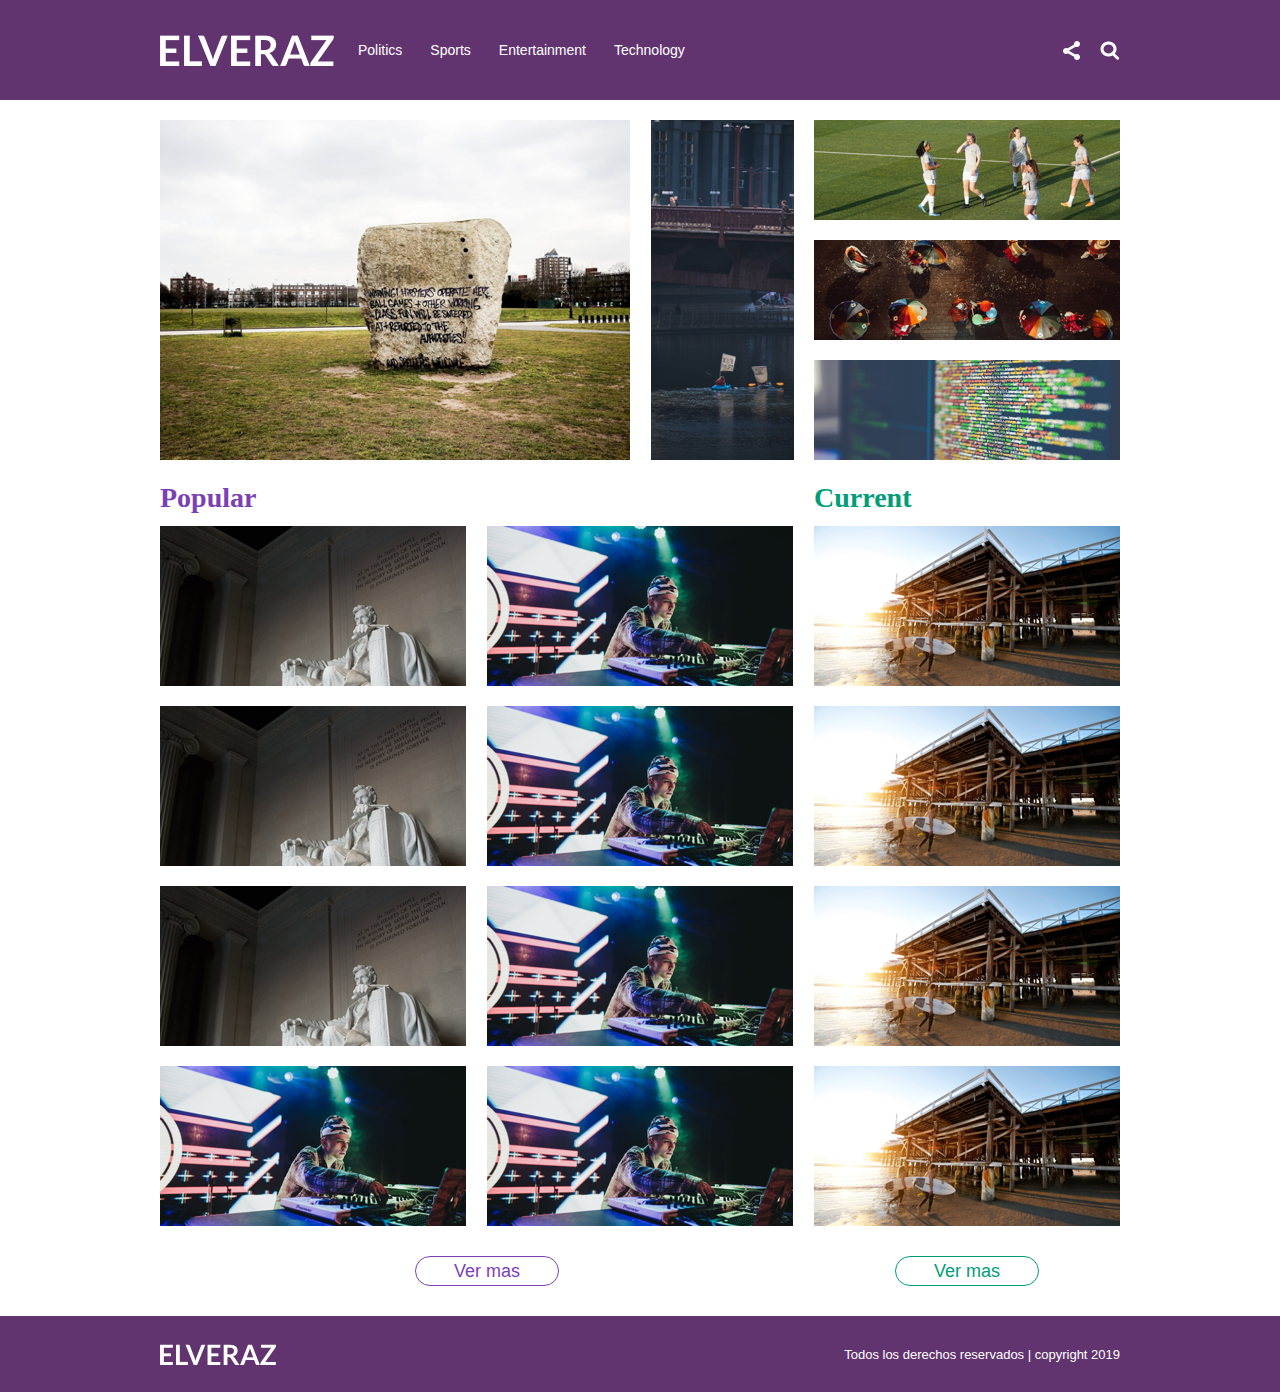
<file: index.html>
<!DOCTYPE html>
<html>

<head>
    <meta charset="utf-8">
    <meta http-equiv="X-UA-Compatible" content="IE=edge">
    <title>Home</title>
    <meta name="viewport" content="width=device-width, initial-scale=1">
    <link rel="stylesheet" type="text/css" media="screen" href="./assets/styles/reset.css">
    <link rel="stylesheet" type="text/css" media="screen" href="./assets/styles/main.css">
    <link rel="stylesheet" type="text/css" media="screen" href="./assets/styles/responsive.css">
    <link rel="stylesheet" href="https://use.fontawesome.com/releases/v5.7.2/css/all.css"
        integrity="sha384-fnmOCqbTlWIlj8LyTjo7mOUStjsKC4pOpQbqyi7RrhN7udi9RwhKkMHpvLbHG9Sr" crossorigin="anonymous">
    <script src="./assets/scripts/main.js"></script>
</head>

<body>
    <div class="wrapper">
        <!-- header -->
        <header class="header">
            <div class="general-header container">
                <div class="container d-flex j-content-between a-items-center">
                    <div class="logo-nav d-flex a-items-center">
                        <img src="./assets/images/logo/elveraz.png">
                        <nav class="display-none-mb">
                            <ul class="d-flex">
                                <li class="normal"><a href="./politics.html">Politics</a></li>
                                <li class="normal"><a href="">Sports</a></li>
                                <li class="normal"><a href="">Entertainment</a></li>
                                <li class="normal"><a href="">Technology</a></li>
                            </ul>
                        </nav>
                    </div>
                    <!-- socialmedia&search -->
                    <div class="social-media d-flex display-none-mb">
                        <button onclick="displayonoff1()" type="button"><img
                                src="./assets/images/socialmedia/group.png"></button>
                        <button onclick="displayonoff2()" type="button"><img
                                src="./assets/images/search/group-2.png"></button>
                    </div>
                    <!-- search-window -->
                    <nav id="search-window" class="search-window-global display-none-mb" style="display:none">
                        <div class="container d-flex j-content-between a-items-center">
                            <form>
                                <input type="text" name="search-window"
                                    placeholder="Escribe aquí tu búsqueda y presiona enter" maxlength="30">
                            </form>
                            <div class="x-symbol">
                                <button onclick="displayonoff2()" type="button" class="fas fa-times"></button>
                            </div>
                        </div>
                    </nav>
                    <div class="bars display-on-mb">
                    <p class="fas fa-bars"></p>
                    </div>
                </div>
            </div>
        </header>
        <!-- social-media-menu -->
        <nav id="social-media-menu" style="display:none" class="social-media-global">
            <div class="container">
                <nav class="d-flex j-content-end a-items-center">
                    <ul class="social-media-local d-flex j-content-end a-items-center">
                        <li><a href=""><span class="tag fab fa-facebook-f"></a></li>
                        <li><a href="">Facebook</a></li>
                    </ul>
                    <ul class="social-media-local d-flex j-content-end a-items-center">
                        <li><a href=""><span class="tag fab fa-twitter"></span></a></li>
                        <li><a href="">Twitter</a></li>
                    </ul>
                </nav>
            </div>
        </nav>
        <!-- main -->
        <main class="main">
            <div class="container">
                <div class="main-news d-flex j-content-between">
                    <div class="box-1">
                        <section>
                            <article class="article">
                                <figure><img src="assets/images/main-news/column1/column1.png"></figure>
                                <div class="article-text first">
                                    <h2>Politics</h2>
                                    <div class="info-first">
                                        <p class="p26">Salvador del Solar es el nuevo presidente del Consejo de
                                            Ministros
                                        </p>
                                        <div class="first-social a-items-center d-flex j-content-between">
                                            <p class="p11">Hace 3 horas</p>
                                            <ul class="social-tags d-flex j-content-between a-items-center">
                                                <li class="circle-with-text">
                                                    <span class="tag fab fa-facebook-f"></span>
                                                </li>
                                                <li class="circle-with-text">
                                                    <span class="tag fab fa-twitter"></span>
                                                </li>
                                            </ul>
                                        </div>
                                    </div>
                                </div>
                            </article>
                        </section>
                    </div>
                    <div class="box-2">
                        <section>
                            <article class="article">
                                <figure><img src="assets/images/main-news/column2/column1.png"></figure>
                                <div class="article-text second">
                                    <p class="tags p13">Politics</p>
                                    <div class="info-second">
                                        <p class="p18">Las protestas cada vez son mayores</p>
                                        <p class="p11">Hace 3 horas</p>
                                        <ul class="d-flex j-content-end">
                                            <li class="circle-with-text">
                                                <span class="tag fab fa-facebook-f"></span>
                                            </li>
                                            <li class="circle-with-text">
                                                <span class="tag fab fa-twitter"></span>
                                            </li>
                                        </ul>
                                    </div>
                                </div>
                            </article>
                        </section>
                    </div>
                    <div class="box-3">
                        <section>
                            <article class="article spacing size">
                                <figure><img src="assets/images/main-news/column3/article1.png"></figure>
                                <div class="article-text third">
                                    <p class="tags p13">Sports</p>
                                    <div class="info-third">
                                        <p class="p16 bold">Las chicas campeonas otra vez</p>
                                        <div class="third-social d-flex a-items-center j-content-between social-third">
                                            <p class="p11">Hace 3 horas</p>
                                            <ul class="social-tags d-flex a-items-center j-content-between">
                                                <li class="circle-with-text">
                                                    <span class="tag fab fa-facebook-f"></span>
                                                </li>
                                                <li class="circle-with-text">
                                                    <span class="tag fab fa-twitter"></span>
                                                </li>
                                            </ul>
                                        </div>
                                    </div>
                            </article>
                            <article class="article spacing size">
                                <figure><img src="assets/images/main-news/column3/article2.png"></figure>
                                <div class="article-text third">
                                    <p class="tags p13">Entertainment</p>
                                    <div class="info-third">
                                        <p class="p16 bold">Los cuatro famosos afinaron su pulso para ganar los 'Aros flotantes'</p>
                                        <div class="third-social d-flex a-items-center j-content-between social-third">
                                            <p class="p11">Hace 3 horas</p>
                                            <ul class="social-tags d-flex a-items-center j-content-between">
                                                <li class="circle-with-text">
                                                    <span class="tag fab fa-facebook-f"></span>
                                                </li>
                                                <li class="circle-with-text">
                                                    <span class="tag fab fa-twitter"></span>
                                                </li>
                                            </ul>
                                        </div>
                                    </div>
                            </article>
                            <article class="article spacing size">
                                <figure><img src="assets/images/main-news/column3/article3.png"></figure>
                                <div class="article-text third">
                                    <p class="tags p13">Technology</p>
                                    <div class="info-third">
                                        <p class="p16 bold">"Facebook Down": Las teorías que explican la caida mundial de la red social</p>
                                        <div class="third-social d-flex a-items-center j-content-between social-third">
                                            <p class="p11">Hace 3 horas</p>
                                            <ul class="social-tags d-flex a-items-center j-content-between">
                                                <li class="circle-with-text">
                                                    <span class="tag fab fa-facebook-f"></span>
                                                </li>
                                                <li class="circle-with-text">
                                                    <span class="tag fab fa-twitter"></span>
                                                </li>
                                            </ul>
                                        </div>
                                    </div>
                            </article>
                        </section>
                    </div>
                </div>
                <div class="current-popular-news d-flex">
                    <div class="current-news">
                        <h3>Popular</h3>
                        <section class="current  d-flex j-content-between">
                            <section class="articles d-flex wrap j-content-between">
                                <article class="article spacing size-current">
                                    <figure><img src="assets/images/current&popular/current/current.png"></figure>
                                    <div class="article-text third">
                                        <p class="tags p13">Politics</p>
                                        <div class="info-third">
                                            <p class="p16 bold">Vicente Zeballos: Estas son las 21 preguntas que responderá el ministro de justicia</p>
                                            <div
                                                class="third-social d-flex a-items-center j-content-between social-third">
                                                <p class="p11">Hace 3 horas</p>
                                                <ul class="social-tags d-flex a-items-center j-content-between">
                                                    <li class="circle-with-text">
                                                        <span class="tag fab fa-facebook-f"></span>
                                                    </li>
                                                    <li class="circle-with-text">
                                                        <span class="tag fab fa-twitter"></span>
                                                    </li>
                                                </ul>
                                            </div>
                                        </div>
                                </article>
                                <article class="article spacing size-current display-none-mb">
                                    <figure><img src="assets/images/current&popular/current/current2.png"></figure>
                                    <div class="article-text third">
                                        <p class="tags p13">Entertainment</p>
                                        <div class="info-third">
                                            <p class="p16 bold">Vicente Zeballos: Estas son las 21 preguntas que responderá el ministro de justicia</p>
                                            <div
                                                class="third-social d-flex a-items-center j-content-between social-third">
                                                <p class="p11">Hace 3 horas</p>
                                                <ul class="social-tags d-flex a-items-center j-content-between">
                                                    <li class="circle-with-text">
                                                        <span class="tag fab fa-facebook-f"></span>
                                                    </li>
                                                    <li class="circle-with-text">
                                                        <span class="tag fab fa-twitter"></span>
                                                    </li>
                                                </ul>
                                            </div>
                                        </div>
                                </article>
                                <article class="article spacing size-current">
                                    <figure><img src="assets/images/current&popular/current/current.png"></figure>
                                    <div class="article-text third">
                                        <p class="tags p13">Politics</p>
                                        <div class="info-third">
                                            <p class="p16 bold">Vicente Zeballos: Estas son las 21 preguntas que responderá el ministro de justicia</p>
                                            <div
                                                class="third-social d-flex a-items-center j-content-between social-third">
                                                <p class="p11">Hace 3 horas</p>
                                                <ul class="social-tags d-flex a-items-center j-content-between">
                                                    <li class="circle-with-text">
                                                        <span class="tag fab fa-facebook-f"></span>
                                                    </li>
                                                    <li class="circle-with-text">
                                                        <span class="tag fab fa-twitter"></span>
                                                    </li>
                                                </ul>
                                            </div>
                                        </div>
                                </article>
                                <article class="article spacing size-current display-none-mb">
                                    <figure><img src="assets/images/current&popular/current/current2.png"></figure>
                                    <div class="article-text third">
                                        <p class="tags p13">Technology</p>
                                        <div class="info-third">
                                            <p class="p16 bold">Vicente Zeballos: Estas son las 21 preguntas que responderá el ministro de justicia</p>
                                            <div
                                                class="third-social d-flex a-items-center j-content-between social-third">
                                                <p class="p11">Hace 3 horas</p>
                                                <ul class="social-tags d-flex a-items-center j-content-between">
                                                    <li class="circle-with-text">
                                                        <span class="tag fab fa-facebook-f"></span>
                                                    </li>
                                                    <li class="circle-with-text">
                                                        <span class="tag fab fa-twitter"></span>
                                                    </li>
                                                </ul>
                                            </div>
                                        </div>
                                </article>
                                <article class="article spacing size-current">
                                    <figure><img src="assets/images/current&popular/current/current.png"></figure>
                                    <div class="article-text third">
                                        <p class="tags p13">Politics</p>
                                        <div class="info-third">
                                            <p class="p16 bold">Vicente Zeballos: Estas son las 21 preguntas que responderá el ministro de justicia</p>
                                            <div
                                                class="third-social d-flex a-items-center j-content-between social-third">
                                                <p class="p11">Hace 3 horas</p>
                                                <ul class="social-tags d-flex a-items-center j-content-between">
                                                    <li class="circle-with-text">
                                                        <span class="tag fab fa-facebook-f"></span>
                                                    </li>
                                                    <li class="circle-with-text">
                                                        <span class="tag fab fa-twitter"></span>
                                                    </li>
                                                </ul>
                                            </div>
                                        </div>
                                </article>
                                <article class="article spacing size-current display-none-mb">
                                    <figure><img src="assets/images/current&popular/current/current2.png"></figure>
                                    <div class="article-text third">
                                        <p class="tags p13">Entertainment</p>
                                        <div class="info-third">
                                            <p class="p16 bold">Vicente Zeballos: Estas son las 21 preguntas que responderá el ministro de justicia</p>
                                            <div
                                                class="third-social d-flex a-items-center j-content-between social-third">
                                                <p class="p11">Hace 3 horas</p>
                                                <ul class="social-tags d-flex a-items-center j-content-between">
                                                    <li class="circle-with-text">
                                                        <span class="tag fab fa-facebook-f"></span>
                                                    </li>
                                                    <li class="circle-with-text">
                                                        <span class="tag fab fa-twitter"></span>
                                                    </li>
                                                </ul>
                                            </div>
                                        </div>
                                </article>
                                <article class="article spacing display-none">
                                    <figure><img src="assets/images/current&popular/current/current2.png"></figure>
                                    <div class="article-text third">
                                        <p class="tags p13">Politics</p>
                                        <div class="info-third">
                                            <p class="p16 bold">Vicente Zeballos: Estas son las 21 preguntas que responderá el ministro de justicia</p>
                                            <div
                                                class="third-social d-flex a-items-center j-content-between social-third">
                                                <p class="p11">Hace 3 horas</p>
                                                <ul class="social-tags d-flex a-items-center j-content-between">
                                                    <li class="circle-with-text">
                                                        <span class="tag fab fa-facebook-f"></span>
                                                    </li>
                                                    <li class="circle-with-text">
                                                        <span class="tag fab fa-twitter"></span>
                                                    </li>
                                                </ul>
                                            </div>
                                        </div>
                                </article>
                                <article class="article spacing display-none">
                                    <figure><img src="assets/images/current&popular/current/current2.png"></figure>
                                    <div class="article-text third">
                                        <p class="tags p13">Technology</p>
                                        <div class="info-third">
                                            <p class="p16 bold">Vicente Zeballos: Estas son las 21 preguntas que responderá el ministro de justicia</p>
                                            <div
                                                class="third-social d-flex a-items-center j-content-between social-third">
                                                <p class="p11">Hace 3 horas</p>
                                                <ul class="social-tags d-flex a-items-center j-content-between">
                                                    <li class="circle-with-text">
                                                        <span class="tag fab fa-facebook-f"></span>
                                                    </li>
                                                    <li class="circle-with-text">
                                                        <span class="tag fab fa-twitter"></span>
                                                    </li>
                                                </ul>
                                            </div>
                                        </div>
                                </article>
                            </section>
                        </section>
                        <div class="ver-mas-button d-flex j-content-center a-items-center">
                            <p class="d-flex a-items-center j-content-center p18-current">Ver mas</p>
                        </div>
                    </div>
                    <div class="popular-news">
                        <h3>Current</h3>
                        <section class="popular d-flex">
                            <article class="article spacing size-popular">
                                <figure><img src="assets/images/current&popular/popular/popular.png"></figure>
                                <div class="article-text third">
                                    <p class="tags p13">Sports</p>
                                    <div class="info-third">
                                        <p class="p16 bold">Vicente Zeballos: Estas son las 21 preguntas que responderá el ministro de justicia</p>
                                        <div class="third-social d-flex a-items-center j-content-between social-third">
                                            <p class="p11">Hace 3 horas</p>
                                            <ul class="social-tags d-flex a-items-center j-content-between">
                                                <li class="circle-with-text">
                                                    <span class="tag fab fa-facebook-f"></span>
                                                </li>
                                                <li class="circle-with-text">
                                                    <span class="tag fab fa-twitter"></span>
                                                </li>
                                            </ul>
                                        </div>
                                    </div>
                            </article>
                            <article class="article spacing size-popular">
                                <figure><img src="assets/images/current&popular/popular/popular.png"></figure>
                                <div class="article-text third">
                                    <p class="tags p13">Sports</p>
                                    <div class="info-third">
                                        <p class="p16 bold">Vicente Zeballos: Estas son las 21 preguntas que responderá el ministro de justicia</p>
                                        <div class="third-social d-flex a-items-center j-content-between social-third">
                                            <p class="p11">Hace 3 horas</p>
                                            <ul class="social-tags d-flex a-items-center j-content-between">
                                                <li class="circle-with-text">
                                                    <span class="tag fab fa-facebook-f"></span>
                                                </li>
                                                <li class="circle-with-text">
                                                    <span class="tag fab fa-twitter"></span>
                                                </li>
                                            </ul>
                                        </div>
                                    </div>
                            </article>
                            <article class="article spacing size-popular">
                                <figure><img src="assets/images/current&popular/popular/popular.png"></figure>
                                <div class="article-text third">
                                    <p class="tags p13">Sports</p>
                                    <div class="info-third">
                                        <p class="p16 bold">Vicente Zeballos: Estas son las 21 preguntas que responderá el ministro de justicia</p>
                                        <div class="third-social d-flex a-items-center j-content-between social-third">
                                            <p class="p11">Hace 3 horas</p>
                                            <ul class="social-tags d-flex a-items-center j-content-between">
                                                <li class="circle-with-text">
                                                    <span class="tag fab fa-facebook-f"></span>
                                                </li>
                                                <li class="circle-with-text">
                                                    <span class="tag fab fa-twitter"></span>
                                                </li>
                                            </ul>
                                        </div>
                                    </div>
                            </article>
                            <article class="article spacing display-none">
                                <figure><img src="assets/images/current&popular/popular/popular.png"></figure>
                                <div class="article-text third">
                                    <p class="tags p13">Sports</p>
                                    <div class="info-third">
                                        <p class="p16 bold">Vicente Zeballos: Estas son las 21 preguntas que responderá el ministro de justicia</p>
                                        <div class="third-social d-flex a-items-center j-content-between social-third">
                                            <p class="p11">Hace 3 horas</p>
                                            <ul class="social-tags d-flex a-items-center j-content-between">
                                                <li class="circle-with-text">
                                                    <span class="tag fab fa-facebook-f"></span>
                                                </li>
                                                <li class="circle-with-text">
                                                    <span class="tag fab fa-twitter"></span>
                                                </li>
                                            </ul>
                                        </div>
                                    </div>
                            </article>
                        </section>
                        </section>
                        <div class="ver-mas-button d-flex j-content-center a-items-center">
                            <p class="d-flex a-items-center j-content-center p18-popular">Ver mas</p>
                        </div>
                    </div>
                </div>
            </div>
    </div>
    <!-- footer -->
    <footer class="footer">
        <div class="container">
            <div class="footer-layout d-flex j-content-between a-items-center">
                <figure><img src="assets/images/footer-logo/elveraz.png"></figure>
                <p class="p13">Todos los derechos reservados | copyright 2019</p>
            </div>
        </div>
    </footer>
    </div>
</body>

</html>
</file>
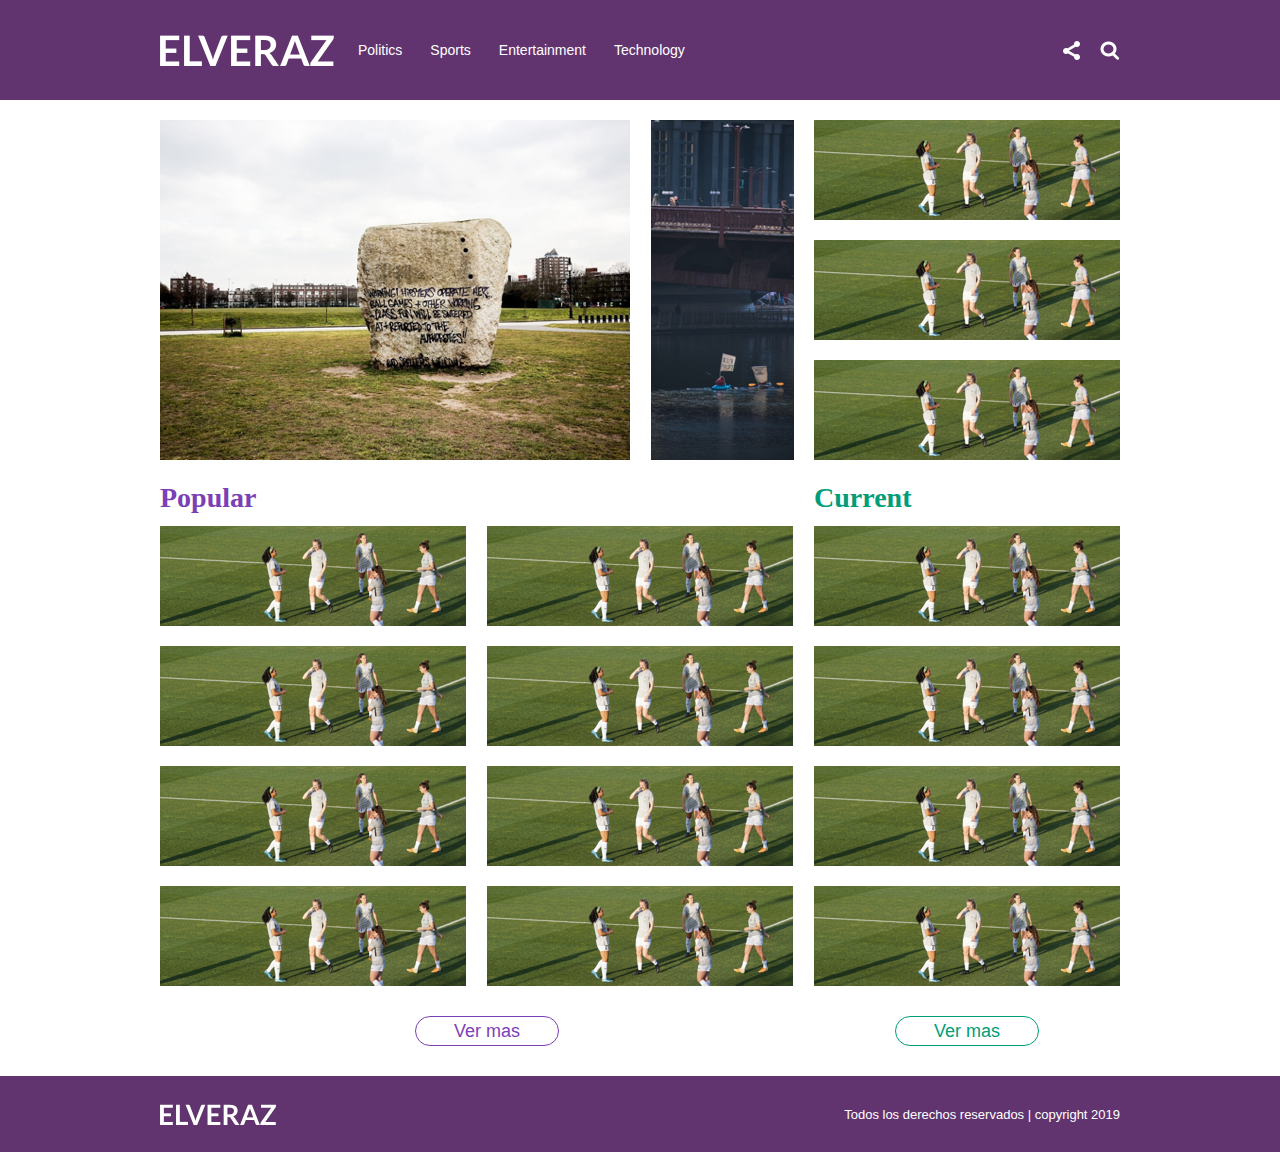
<file: index-no-responsive.html>
<!DOCTYPE html>
<html>

<head>
    <meta charset="utf-8">
    <meta http-equiv="X-UA-Compatible" content="IE=edge">
    <title>Home</title>
    <meta name="viewport" content="width=device-width, initial-scale=1">
    <link rel="stylesheet" type="text/css" media="screen" href="./assets/styles/reset.css">
    <link rel="stylesheet" type="text/css" media="screen" href="./assets/styles/main.css">
    <link rel="stylesheet" type="text/css" media="screen" href="./assets/styles/responsive.css">
    <link rel="stylesheet" href="https://use.fontawesome.com/releases/v5.7.2/css/all.css"
        integrity="sha384-fnmOCqbTlWIlj8LyTjo7mOUStjsKC4pOpQbqyi7RrhN7udi9RwhKkMHpvLbHG9Sr" crossorigin="anonymous">
    <script src="./assets/scripts/main.js"></script>
</head>

<body>
    <div class="wrapper">
        <!-- header -->
        <header class="header">
            <div class="general-header">
                <div class="container d-flex j-content-between a-items-center">
                    <div class="logo-nav d-flex a-items-center">
                        <img src="./assets/images/logo/elveraz.png">
                        <nav>
                            <ul class="d-flex">
                                <li class="normal"><a href="">Politics</a></li>
                                <li class="normal"><a href="">Sports</a></li>
                                <li class="normal"><a href="">Entertainment</a></li>
                                <li class="normal"><a href="">Technology</a></li>
                            </ul>
                        </nav>
                    </div>
                    <!-- socialmedia&search -->
                    <div class="social-media d-flex">
                        <button onclick="displayonoff1()" type="button"><img
                                src="./assets/images/socialmedia/group.png"></button>
                        <button onclick="displayonoff2()" type="button"><img src="./assets/images/search/group-2.png"></button>
                    </div>
                    <!-- search-window -->
                    <nav id="search-window" class="search-window-global" style="display:none">
                        <div class="container d-flex j-content-between a-items-center">
                            <form>
                                <input type="text" name="search-window"
                                    placeholder="Escribe aquí tu búsqueda y presiona enter" maxlength="30">
                            </form>
                            <div class="x-symbol">
                                <button onclick="displayonoff2()" type="button" class="fas fa-times"></button>
                            </div>
                        </div>
                    </nav>
                </div>
            </div>
        </header>
        <!-- social-media-menu -->
        <nav id="social-media-menu" style="display:none" class="social-media-global">
            <div class="container">
                <nav class="d-flex j-content-end a-items-center">
                    <ul class="social-media-local d-flex j-content-end a-items-center">
                        <li><a href=""><span class="tag fab fa-facebook-f"></a></li>
                        <li><a href="">Facebook</a></li>
                    </ul>
                    <ul class="social-media-local d-flex j-content-end a-items-center">
                        <li><a href=""><span class="tag fab fa-twitter"></span></a></li>
                        <li><a href="">Twitter</a></li>
                    </ul>
                </nav>
            </div>
        </nav>
        <!-- main -->
        <main class="main">
            <div class="container">
                <div class="main-news d-flex j-content-between">
                    <section>
                        <article class="article">
                            <figure><img src="assets/images/main-news/column1/column1.png"></figure>
                            <div class="article-text first">
                                <h2>Politics</h2>
                                <div class="info-first">
                                    <p class="p26">Salvador del Solar es el nuevo presidente del Consejo de Ministros
                                    </p>
                                    <div class="first-social a-items-center d-flex j-content-between">
                                        <p class="p11">Hace 3 horas</p>
                                        <ul class="social-tags d-flex j-content-between a-items-center">
                                            <li class="circle-with-text">
                                                <span class="tag fab fa-facebook-f"></span>
                                            </li>
                                            <li class="circle-with-text">
                                                <span class="tag fab fa-twitter"></span>
                                            </li>
                                        </ul>
                                    </div>
                                </div>
                            </div>
                        </article>
                    </section>
                    <section>
                        <article class="article">
                            <figure><img src="assets/images/main-news/column2/column1.png"></figure>
                            <div class="article-text second">
                                <p class="tags p13">Politics</p>
                                <div class="info-second">
                                    <p class="p18">Las protestas cada vez son mayores</p>
                                    <p class="p11">Hace 3 horas</p>
                                    <ul class="d-flex j-content-end">
                                        <li class="circle-with-text">
                                            <span class="tag fab fa-facebook-f"></span>
                                        </li>
                                        <li class="circle-with-text">
                                            <span class="tag fab fa-twitter"></span>
                                        </li>
                                    </ul>
                                </div>
                            </div>
                        </article>
                    </section>
                    <section>
                        <article class="article spacing">
                            <figure><img src="assets/images/main-news/column3/article1.png"></figure>
                            <div class="article-text third">
                                <p class="tags p13">Politics</p>
                                <div class="info-third">
                                    <p class="p16">Las chicas campeonas otra vez</p>
                                    <div class="third-social d-flex a-items-center j-content-between social-third">
                                        <p class="p11">Hace 3 horas</p>
                                        <ul class="social-tags d-flex a-items-center j-content-between">
                                            <li class="circle-with-text">
                                                <span class="tag fab fa-facebook-f"></span>
                                            </li>
                                            <li class="circle-with-text">
                                                <span class="tag fab fa-twitter"></span>
                                            </li>
                                        </ul>
                                    </div>
                                </div>
                        </article>
                        <article class="article spacing">
                            <figure><img src="assets/images/main-news/column3/article1.png"></figure>
                            <div class="article-text third">
                                <p class="tags p13">Politics</p>
                                <div class="info-third">
                                    <p class="p16">Las chicas campeonas otra vez</p>
                                    <div class="third-social d-flex a-items-center j-content-between social-third">
                                        <p class="p11">Hace 3 horas</p>
                                        <ul class="social-tags d-flex a-items-center j-content-between">
                                            <li class="circle-with-text">
                                                <span class="tag fab fa-facebook-f"></span>
                                            </li>
                                            <li class="circle-with-text">
                                                <span class="tag fab fa-twitter"></span>
                                            </li>
                                        </ul>
                                    </div>
                                </div>
                        </article>
                        <article class="article spacing">
                            <figure><img src="assets/images/main-news/column3/article1.png"></figure>
                            <div class="article-text third">
                                <p class="tags p13">Politics</p>
                                <div class="info-third">
                                    <p class="p16">Las chicas campeonas otra vez</p>
                                    <div class="third-social d-flex a-items-center j-content-between social-third">
                                        <p class="p11">Hace 3 horas</p>
                                        <ul class="social-tags d-flex a-items-center j-content-between">
                                            <li class="circle-with-text">
                                                <span class="tag fab fa-facebook-f"></span>
                                            </li>
                                            <li class="circle-with-text">
                                                <span class="tag fab fa-twitter"></span>
                                            </li>
                                        </ul>
                                    </div>
                                </div>
                        </article>
                    </section>
                </div>
                <div class="current-popular-news d-flex">
                    <div class="current-news">
                        <h3>Popular</h3>
                        <section class="current  d-flex j-content-between">
                            <section class="articles d-flex wrap j-content-between">
                                <article class="article spacing">
                                    <figure><img src="assets/images/main-news/column3/article1.png"></figure>
                                    <div class="article-text third">
                                        <p class="tags p13">Politics</p>
                                        <div class="info-third">
                                            <p class="p16">Las chicas campeonas otra vez</p>
                                            <div
                                                class="third-social d-flex a-items-center j-content-between social-third">
                                                <p class="p11">Hace 3 horas</p>
                                                <ul class="social-tags d-flex a-items-center j-content-between">
                                                    <li class="circle-with-text">
                                                        <span class="tag fab fa-facebook-f"></span>
                                                    </li>
                                                    <li class="circle-with-text">
                                                        <span class="tag fab fa-twitter"></span>
                                                    </li>
                                                </ul>
                                            </div>
                                        </div>
                                </article>
                                <article class="article spacing">
                                    <figure><img src="assets/images/main-news/column3/article1.png"></figure>
                                    <div class="article-text third">
                                        <p class="tags p13">Politics</p>
                                        <div class="info-third">
                                            <p class="p16">Las chicas campeonas otra vez</p>
                                            <div
                                                class="third-social d-flex a-items-center j-content-between social-third">
                                                <p class="p11">Hace 3 horas</p>
                                                <ul class="social-tags d-flex a-items-center j-content-between">
                                                    <li class="circle-with-text">
                                                        <span class="tag fab fa-facebook-f"></span>
                                                    </li>
                                                    <li class="circle-with-text">
                                                        <span class="tag fab fa-twitter"></span>
                                                    </li>
                                                </ul>
                                            </div>
                                        </div>
                                </article>
                                <article class="article spacing">
                                    <figure><img src="assets/images/main-news/column3/article1.png"></figure>
                                    <div class="article-text third">
                                        <p class="tags p13">Politics</p>
                                        <div class="info-third">
                                            <p class="p16">Las chicas campeonas otra vez</p>
                                            <div
                                                class="third-social d-flex a-items-center j-content-between social-third">
                                                <p class="p11">Hace 3 horas</p>
                                                <ul class="social-tags d-flex a-items-center j-content-between">
                                                    <li class="circle-with-text">
                                                        <span class="tag fab fa-facebook-f"></span>
                                                    </li>
                                                    <li class="circle-with-text">
                                                        <span class="tag fab fa-twitter"></span>
                                                    </li>
                                                </ul>
                                            </div>
                                        </div>
                                </article>
                                <article class="article spacing">
                                    <figure><img src="assets/images/main-news/column3/article1.png"></figure>
                                    <div class="article-text third">
                                        <p class="tags p13">Politics</p>
                                        <div class="info-third">
                                            <p class="p16">Las chicas campeonas otra vez</p>
                                            <div
                                                class="third-social d-flex a-items-center j-content-between social-third">
                                                <p class="p11">Hace 3 horas</p>
                                                <ul class="social-tags d-flex a-items-center j-content-between">
                                                    <li class="circle-with-text">
                                                        <span class="tag fab fa-facebook-f"></span>
                                                    </li>
                                                    <li class="circle-with-text">
                                                        <span class="tag fab fa-twitter"></span>
                                                    </li>
                                                </ul>
                                            </div>
                                        </div>
                                </article>
                                <article class="article spacing">
                                    <figure><img src="assets/images/main-news/column3/article1.png"></figure>
                                    <div class="article-text third">
                                        <p class="tags p13">Politics</p>
                                        <div class="info-third">
                                            <p class="p16">Las chicas campeonas otra vez</p>
                                            <div
                                                class="third-social d-flex a-items-center j-content-between social-third">
                                                <p class="p11">Hace 3 horas</p>
                                                <ul class="social-tags d-flex a-items-center j-content-between">
                                                    <li class="circle-with-text">
                                                        <span class="tag fab fa-facebook-f"></span>
                                                    </li>
                                                    <li class="circle-with-text">
                                                        <span class="tag fab fa-twitter"></span>
                                                    </li>
                                                </ul>
                                            </div>
                                        </div>
                                </article>
                                <article class="article spacing">
                                    <figure><img src="assets/images/main-news/column3/article1.png"></figure>
                                    <div class="article-text third">
                                        <p class="tags p13">Politics</p>
                                        <div class="info-third">
                                            <p class="p16">Las chicas campeonas otra vez</p>
                                            <div
                                                class="third-social d-flex a-items-center j-content-between social-third">
                                                <p class="p11">Hace 3 horas</p>
                                                <ul class="social-tags d-flex a-items-center j-content-between">
                                                    <li class="circle-with-text">
                                                        <span class="tag fab fa-facebook-f"></span>
                                                    </li>
                                                    <li class="circle-with-text">
                                                        <span class="tag fab fa-twitter"></span>
                                                    </li>
                                                </ul>
                                            </div>
                                        </div>
                                </article>
                                <article class="article spacing">
                                    <figure><img src="assets/images/main-news/column3/article1.png"></figure>
                                    <div class="article-text third">
                                        <p class="tags p13">Politics</p>
                                        <div class="info-third">
                                            <p class="p16">Las chicas campeonas otra vez</p>
                                            <div
                                                class="third-social d-flex a-items-center j-content-between social-third">
                                                <p class="p11">Hace 3 horas</p>
                                                <ul class="social-tags d-flex a-items-center j-content-between">
                                                    <li class="circle-with-text">
                                                        <span class="tag fab fa-facebook-f"></span>
                                                    </li>
                                                    <li class="circle-with-text">
                                                        <span class="tag fab fa-twitter"></span>
                                                    </li>
                                                </ul>
                                            </div>
                                        </div>
                                </article>
                                <article class="article spacing">
                                    <figure><img src="assets/images/main-news/column3/article1.png"></figure>
                                    <div class="article-text third">
                                        <p class="tags p13">Politics</p>
                                        <div class="info-third">
                                            <p class="p16">Las chicas campeonas otra vez</p>
                                            <div
                                                class="third-social d-flex a-items-center j-content-between social-third">
                                                <p class="p11">Hace 3 horas</p>
                                                <ul class="social-tags d-flex a-items-center j-content-between">
                                                    <li class="circle-with-text">
                                                        <span class="tag fab fa-facebook-f"></span>
                                                    </li>
                                                    <li class="circle-with-text">
                                                        <span class="tag fab fa-twitter"></span>
                                                    </li>
                                                </ul>
                                            </div>
                                        </div>
                                </article>
                            </section>
                        </section>
                        <div class="ver-mas-button d-flex j-content-center a-items-center">
                            <p class="d-flex a-items-center j-content-center p18-current">Ver mas</p>
                        </div>

                    </div>
                    <div class="popular-news">
                        <h3>Current</h3>
                        <section class="popular d-flex">
                            <article class="article spacing">
                                <figure><img src="assets/images/main-news/column3/article1.png"></figure>
                                <div class="article-text third">
                                    <p class="tags p13">Politics</p>
                                    <div class="info-third">
                                        <p class="p16">Las chicas campeonas otra vez</p>
                                        <div class="third-social d-flex a-items-center j-content-between social-third">
                                            <p class="p11">Hace 3 horas</p>
                                            <ul class="social-tags d-flex a-items-center j-content-between">
                                                <li class="circle-with-text">
                                                    <span class="tag fab fa-facebook-f"></span>
                                                </li>
                                                <li class="circle-with-text">
                                                    <span class="tag fab fa-twitter"></span>
                                                </li>
                                            </ul>
                                        </div>
                                    </div>
                            </article>
                            <article class="article spacing">
                                <figure><img src="assets/images/main-news/column3/article1.png"></figure>
                                <div class="article-text third">
                                    <p class="tags p13">Politics</p>
                                    <div class="info-third">
                                        <p class="p16">Las chicas campeonas otra vez</p>
                                        <div class="third-social d-flex a-items-center j-content-between social-third">
                                            <p class="p11">Hace 3 horas</p>
                                            <ul class="social-tags d-flex a-items-center j-content-between">
                                                <li class="circle-with-text">
                                                    <span class="tag fab fa-facebook-f"></span>
                                                </li>
                                                <li class="circle-with-text">
                                                    <span class="tag fab fa-twitter"></span>
                                                </li>
                                            </ul>
                                        </div>
                                    </div>
                            </article>
                            <article class="article spacing">
                                <figure><img src="assets/images/main-news/column3/article1.png"></figure>
                                <div class="article-text third">
                                    <p class="tags p13">Politics</p>
                                    <div class="info-third">
                                        <p class="p16">Las chicas campeonas otra vez</p>
                                        <div class="third-social d-flex a-items-center j-content-between social-third">
                                            <p class="p11">Hace 3 horas</p>
                                            <ul class="social-tags d-flex a-items-center j-content-between">
                                                <li class="circle-with-text">
                                                    <span class="tag fab fa-facebook-f"></span>
                                                </li>
                                                <li class="circle-with-text">
                                                    <span class="tag fab fa-twitter"></span>
                                                </li>
                                            </ul>
                                        </div>
                                    </div>
                            </article>
                            <article class="article spacing">
                                <figure><img src="assets/images/main-news/column3/article1.png"></figure>
                                <div class="article-text third">
                                    <p class="tags p13">Politics</p>
                                    <div class="info-third">
                                        <p class="p16">Las chicas campeonas otra vez</p>
                                        <div class="third-social d-flex a-items-center j-content-between social-third">
                                            <p class="p11">Hace 3 horas</p>
                                            <ul class="social-tags d-flex a-items-center j-content-between">
                                                <li class="circle-with-text">
                                                    <span class="tag fab fa-facebook-f"></span>
                                                </li>
                                                <li class="circle-with-text">
                                                    <span class="tag fab fa-twitter"></span>
                                                </li>
                                            </ul>
                                        </div>
                                    </div>
                            </article>
                        </section>
                        </section>
                        <div class="ver-mas-button d-flex j-content-center a-items-center">
                            <p class="d-flex a-items-center j-content-center p18-popular">Ver mas</p>
                        </div>
                    </div>
                </div>
            </div>
    </div>
    <!-- footer -->
    <footer class="footer">
        <div class="container">
            <div class="footer-layout d-flex j-content-between a-items-center">
                <figure><img src="assets/images/footer-logo/elveraz.png"></figure>
                <p class="p13">Todos los derechos reservados | copyright 2019</p>
            </div>
        </div>
    </footer>
    </div>
</body>

</html>
</file>
<file: assets/styles/main.css>
/*
    Global
*/

body {
    font-family: "arial";
    font-size: 13px;
    color: #000;
}

a {
    text-decoration: none;
}

h1, h2, h3, h4, h5, h6 {
    font-family: 'Verdana';
    font-weight: bold;
}

h1 {
    font-size: 34px;
}

h2 {
    font-size: 32px;
}

h3 {
    font-size: 28px;
}

h4 {
    font-size: 22px;
}

h5 {
    font-size: 20px;
}

h6 {
    font-size: 11px;
    font-weight: normal;
    margin-bottom: 4px;
}

.p11 {
    font-size: 11px;
}

.p13 {
    font-size: 13px;
}

.p15 {
    font-size: 15px;
    line-height: 20px;
}

.p16 {
    font-size: 14px;
    line-height: 15px;
}

.p18 {
    font-size: 18px;
    line-height: 18px;
}

.p18-current {
    font-size: 18px;
    line-height: 18px;
    color: #7b3fb6;
}

.p18-popular {
    font-size: 18px;
    line-height: 18px;
    color: #009d78;
}

.p26 {
    font-size: 26px;
    line-height: 32px;
    font-weight: bold;
}

* {
    box-sizing: border-box;
}

.bold {
    font-weight: bold;
}

/*
    layout
*/

.container {
    max-width: 960px;
    width: 100%;
    margin: auto;
}

.d-flex {
    display: flex;
}

.j-content-between {
    justify-content: space-between;
}

.j-content-center {
    justify-content: center;
}

.j-content-end {
    justify-content: flex-end;
}

.a-items-center {
    align-items: center;
}

.circle-with-text {
    justify-content: center;
    align-items: center;
    border-radius: 100%;
    text-align: center;
    display: flex;
    height: 26px;
    width: 26px;
    border: 1px solid #fff;
}

.wrap {
    flex-wrap: wrap;
}

.general-header .container .bars {
    display: none;
}


/*
    tags
*/

.tags { /* para responsive es mejor no definir el width en px */
    position: absolute;
    right: 10px;
    text-align: center;
    border-radius: 8px;
    padding: 2px;
    border: 1px solid #fff;
    background-color: #fff;
    color: #000;
}

/*
    header
*/

.header {
    height: 100px;
    background-color: #62346f;
}

.header .container {
    height: 100%;
}

.header nav li {
    margin-left: 20px;
}

.header ul a {
    padding: 4px;
    font-size: 14px;
    color: #fff;
}

.header nav .normal a:hover {
    border-radius: 9px;
    background-color: #fff;
    color: #62346f;
}

.header nav .current a {
    border-radius: 9px;
    background-color: #fff;
    color: #62346f;
}

.header .social-media button {
    border: none;
    background-color: transparent;
    margin-left: 20px;
    padding: 0; /* elimina padding por default */
}

.general-header {
    height: 100%;
}

.general-header .container {
    position: relative;
}

.general-header .search-window-global {
    position: absolute;
    width: 100%;
    height: 100%;
}

/* 
slider
 */

.slider-global, .social-media-global, 
.search-window-global {
    background-color: #3a1045;
}

.slider-local {
    height: 41px;
}

.slider-local a {
    color: #fff;
}

.slider-local .right-dir, 
.slider-local .left-dir {
    background-color: #fff;
    color: #000;
    width: 20px;
    height: 20px;
}

/* 
social-media-menu
 */

.social-media-global .container nav {
    height: 41px;
}

.social-media-global .container ul {
    margin-left: 30px;
}

.social-media-global .container li {
    margin-left: 5px;
}

.social-media-global .container a {
    color: #fff;
}

/* 
search-window
 */

.search-window-global {
    background-color: #62346f;
    display: none;
}

.search-window-global .x-symbol {
    width: 4%;
    text-align: center;
    font-size: 26px;

}

.search-window-global form {
    height: 100%;
    width: 96%;
}

.search-window-global input {
    height: 100%;
    width: 100%;
    background-color: #62346f;
    border: 0; /* quita el borde por defecto del formulario */
    border-bottom: 1px solid #fff;
}

.search-window-global input:focus,
.search-window-global ::placeholder {
    color: #fff;
    font-size: 26px;
    font-weight: bold;
}
.search-window-global .x-symbol button {
    border: none;
    background-color: transparent;
    color: #fff;
}

/*
    main
*/

/*
    articles-main-news
*/

.main-news {
    margin: 20px 0 0 0;
}

.main-news .article, .current-popular-news .article {
    position: relative;
}

.main-news .article-text, .current-popular-news .article-text {
    position: absolute;
    top: 0;
    left: 0;
    bottom: 0;
    right: 0;
    color: #fff;
    background: rgba(0, 0, 0, .4);
    opacity: 0;
    transition: opacity .5s ease;
}

.main-news .article:hover .article-text, .current-popular-news .article:hover .article-text {
    opacity: 1;
}

.main-news .spacing {
    margin-bottom: 20px;
}

.main-news .spacing:last-child {
    margin-bottom: 0;
}

/*
    social-tags
*/

.social-tags {
    height: 30px;
    width: 60px;
}

/*
    articles-main-news first
*/

.first {
    padding: 7px;
}

.first-social {
    margin-top: 26px;
}

.info-first {
    bottom: 38px;
    position: absolute;
    right: 7px;
    left: 7px;
}

/*
    articles-main-news second
*/

.second {
    padding: 10px;
}

.second-social {
    margin-top: 26px;
}

.info-second {
    bottom: 8px;
    position: absolute;
    right: 10px;
    left: 10px;
}

.info-second .p18 {
    margin-bottom: 18px;
}

.info-second .p11 {
    margin-bottom: 8px;
}

.info-second li {
    margin-left: 5px;
}

/*
    articles-main-news third
*/

.third {
    padding: 10px;
}

/* .third-social {
    margin-top: 0px;
} */

.info-third {
    bottom: 8px;
    position: absolute;
    right: 10px;
    left: 10px;
}

.box-3 .info-third .p16 {
    margin-right: 84px;
}

/*
current&popular-news
*/

/* 
current
 */

/* .current-popular-news .article {
    width: 50%;
} */

.current-popular-news .article-text {
    width: 100%;
}

.current-popular-news .current .articles {
    margin-right: 21px;
}

.current-popular-news .current .article, .current-popular-news .popular .article {
    margin-bottom: 20px;
}

.current-popular-news .current-news h3 {
    margin: 24px 0 14px 0;
    color: #7b3fb6;
}

/* 
popular
 */

.current-popular-news .popular-news h3 {
    margin: 24px 0 14px 0;
    color: #009d78;
}

.current-popular-news .popular {
    flex-flow: column nowrap;
}

/* 
"ver mas" button
 */

.ver-mas-button {
    width: 100%;
    margin: 10px 0 30px 0;
}

.ver-mas-button p {
    border: 1px solid;
    padding: 5px 38px 5px 38px;
    border-radius: 20px;
}

/*
footer
*/

.footer {
    background-color: #62346f;
}

.footer-layout {
    height: 76px;
    color: #fff;
}
</file>
<file: assets/styles/responsive.css>
@media(max-width:800px) {
    /* 
    main-news-section
     */
    .main-news {
        flex-wrap: wrap;
    }
    /* 
    main-news-boxes
     */
    .main-news .box-1 {
        width: 575px;
        height: 416px;
    }
    .main-news .box-1 img {
        width: 100%;
        height: 416px;
        object-fit: cover;
    }
    .main-news .box-2 {
        width: 148px;
        height: 416px;
    }
    .main-news .box-2 img {
        width: 100%;
        height: 416px;
        object-fit: cover;
    }
    .main-news .box-3 {
        width: 100%;
    }
    .main-news .box-3 section {
        margin-top: 21px;
        width: 100%;
        display: flex;
        justify-content: space-between;
    }
    .main-news .box-3 .size {
        width: 236px;
        height: 100px;
    }
    .main-news .size img {
        width: 100%;
        object-fit: cover;
        height: 100px;
    }
    .current-news .size-current, .popular-news .size-popular {
        width: 236px;
        height: 160px;
    }
    .current-news .size-current img, .popular-news .size-popular img {
        width: 100%;
        object-fit: cover;
        height: 160px;
    }
    .display-none {
        display: none;
    }
    /* 
    column titles
    */
    .current-popular-news .popular-news h3 {
        margin: 24px 0 14px 0;
        color: #009d78;
        font-size: 22px;
    }
    .current-popular-news .current-news h3 {
        margin: 24px 0 14px 0;
        color: #7b3fb6;
        font-size: 22px;
    }
    /* 
    text size
     */
    .box-3 .article-text .tags, .current-news .article-text .tags, .popular-news .article-text .tags {
        font-size: 12px;
    }
    .box-3 .article-text .p16, .current-news .article-text .p16, .popular-news .article-text .p16 {
        font-size: 12px;
    }
    .box-3 .info-third .p16 {
        margin-right: 0px;
    }
    .p16 {
        font-size: 12 px;
        padding-right: 16px;
        line-height: 12px;
        font-weight: bold;
    }
    .third-social {
        margin-top: 0px;
    }
    .third {
        padding: 7px;
    }
    .tags {
        padding: 2px;
        border-radius: 8px;
        width: auto;
        padding: 1px;
        border: 1px solid #fff;
        background-color: #fff;
        color: #000;
    }
}

@media(max-width:320px) {
    .main-news .box-1 {
        width: 300px;
        height: 149px;
    }
    .main-news .box-1 img {
        width: 100%;
        height: 149px;
        object-fit: cover;
    }
    .main-news .box-2 {
        margin-top: 10px;
        width: 300px;
        height: 89px;
    }
    .main-news .box-2 img {
        width: 100%;
        height: 89px;
        object-fit: cover;
    }
    .main-news .box-3 {
        width: 100%;
    }
    .main-news .box-3 section {
        margin-top: 13px;
        width: 100%;
        display: flex;
        flex-wrap: wrap;
        justify-content: space-between;
    }
    .main-news .box-3 .size {
        width: 100%;
        height: 100px;
    }
    .main-news .size img {
        width: 100%;
        height: 100px;
        object-fit: cover;
    }
    .current-popular-news {
        flex-wrap: wrap;
    }
    .current-news .size-current, .popular-news .size-popular {
        width: 100%;
        height: 160px;
    }
    .current-news .size-current img, .popular-news .size-popular img {
        width: 100%;
        object-fit: cover;
        height: 160px;
    }
    .current-popular-news .current .articles {
        margin-right: 0px;
    }
    .display-none {
        display: none;
    }
    .display-none-mb {
        display: none;
    }
    .main-news .spacing {
        margin-bottom: 10px;
    }
    /* 
    main-news
     */
    .main-news {
        margin: 11px 0 0 0;
    }
    /* 
    current-popular-news
     */
    .current-popular-news .current .article, .current-popular-news .popular .article {
        margin-bottom: 15px;
    }
    /* 
    footer
     */
    .footer-layout {
        margin-top: 205px;
        flex-wrap: wrap;
        justify-content: center;
    }
    .container {
        max-width: 300px;
        width: 100%;
        margin: auto;
    }
    /* 
    social-tags
     */
    .circle-with-text {
        height: 19px;
        width: 19px;
    }

/* 
    box-1-content
     */

h2 {
    font-size: 14px;
}
.info-first {
    bottom: 7px;
    position: absolute;
    right: 7px;
    left: 7px;
}
.p26 {
    font-size: 14px;
    line-height: 16px;
    font-weight: bold;
}
.first-social {
    margin-top: 18px;
}
    /* 
    box-2-content
     */
    .info-second .p18 {
        margin-right: 55px;
    }
    .info-second .p18 {
        margin-bottom: 0;
    }
    .p18 {
        font-size: 14px;
        line-height: 18px;
        font-weight: bold;
    }
    .info-second .p11 {
        margin-top: 8px;
    }
    .info-second .p11 {
        margin-bottom: 0;
    }
    .p11 {
        font-size: 9px;
    }

/* 
box-3 content
 */

 .box-3 .article-text .p16, .current-news .article-text .p16, .popular-news .article-text .p16 {
     font-size: 14px;
     line-height: 16px;
 }

 .fa-bars {
     color: #fff;
     font-size: 25px;
 }
 .display-on-mb {
    display: visible !important;
}

}
</file>
